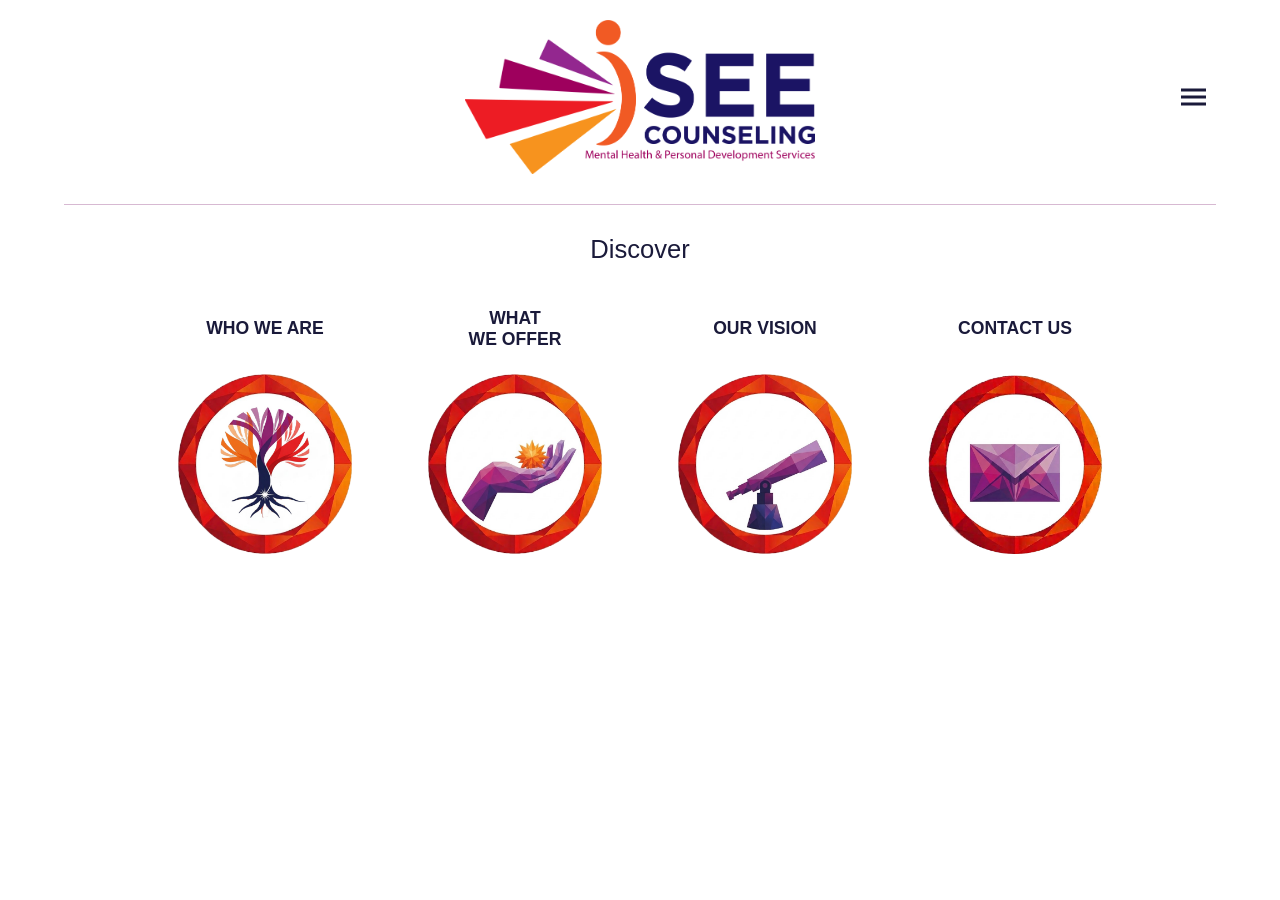
<file: index.html>
<!DOCTYPE html>
<html lang="en">
<head>
    <meta charset="UTF-8">
    <meta name="viewport" content="width=device-width, initial-scale=1.0">
    <title>I See Counseling - Home</title>
    <style>
        /* Core Brand Colors */
        :root {
            --navy: #1A1A3A;
            --red: #E82431;
            --systemic-orange: #E85E2E;
            --purple: #D067C0;
            --maroon: #7A1A6B;
            --sage-orange: #E18318;
        }

        body {
            margin: 0;
            padding: 0;
            font-family: 'Segoe UI', Tahoma, Geneva, Verdana, sans-serif;
            background-color: #ffffff;
            color: var(--navy);
            text-align: center;
            overflow-x: hidden; /* Prevents side-scrolling on mobile */
        }

        /* Header & Navigation (Responsive) */
        header {
            display: flex;
            justify-content: center;
            align-items: center;
            padding: 20px 5%;
            position: relative;
            z-index: 1000;
        }

        .main-logo {
            max-width: 350px;
            width: 100%;
            height: auto;
        }

        .menu-container {
            position: absolute;
            right: 5%;
            top: 50%;
            transform: translateY(-50%);
        }

        #menu-toggle {
            display: none;
        }

        .hamburger {
            cursor: pointer;
            display: block;
            padding: 10px;
        }

        .hamburger div {
            width: 25px;
            height: 3px;
            background-color: var(--navy);
            margin: 4px 0;
            transition: 0.3s;
        }

        .dropdown-content {
            display: none;
            position: absolute;
            right: 0;
            top: 100%;
            background-color: #ffffff;
            min-width: 180px;
            box-shadow: 0px 8px 16px rgba(0,0,0,0.1);
            border: 1px solid #eee;
            text-align: right;
            border-radius: 4px;
        }

        .dropdown-content a {
            color: var(--navy);
            padding: 15px 20px;
            text-decoration: none;
            display: block;
            font-weight: 500;
        }

        .dropdown-content a:hover {
            background-color: #f9f9f9;
            color: var(--red);
        }

        #menu-toggle:checked ~ .dropdown-content {
            display: block;
        }

        /* Responsive Divider */
        .divider {
            width: 90%;
            height: 1px;
            background-color: var(--maroon);
            margin: 10px auto 30px;
            opacity: 0.3;
        }

        /* Discover Text */
        .discover-text {
            display: block;
            color: var(--navy);
            font-size: 1.6rem;
            font-weight: 500;
            margin-bottom: 40px;
        }

        /* Responsive Grid (Flexbox) */
        .nav-grid {
            display: flex;
            justify-content: center;
            align-items: flex-start;
            flex-wrap: wrap; /* Allows wrapping on smaller screens */
            gap: 30px;
            padding: 0 20px 40px;
            max-width: 1200px;
            margin: 0 auto;
        }

        .nav-item {
            display: flex;
            flex-direction: column;
            align-items: center;
            width: 220px;
            text-decoration: none;
            color: inherit;
            transition: transform 0.3s ease;
        }

        .nav-item:hover {
            transform: translateY(-5px);
        }

        .nav-item span {
            font-weight: bold;
            margin-bottom: 20px;
            font-size: 1.1rem;
            height: 50px;
            display: flex;
            align-items: center;
            text-align: center;
            text-transform: uppercase;
        }

        /* Uniform Image Containers */
        .icon-box {
            width: 180px;
            height: 180px;
            display: flex;
            justify-content: center;
            align-items: center;
            background-color: transparent;
        }

        .icon-box img {
            width: 100%;
            height: 100%;
            object-fit: contain; /* Ensures icons aren't cropped */
        }

        /* Media Queries for Flexible Viewing */

        /* Desktop Adjustments */
        @media (min-width: 1024px) {
            .nav-grid {
                flex-wrap: nowrap; /* Forces horizontal row on wide screens */
            }
        }

        /* Tablet/Mobile Adjustments */
        @media (max-width: 768px) {
            .main-logo {
                max-width: 250px;
            }

            .nav-grid {
                flex-direction: column; /* Vertical stack for phones */
                align-items: center;
            }

            .nav-item {
                width: 100%;
                margin-bottom: 20px;
            }

            .icon-box {
                width: 150px; /* Slightly smaller for mobile screens */
                height: 150px;
            }
        }
    </style>
</head>
<body>

    <header>
        <img src="images/main-logo.png" alt="I See Counseling" class="main-logo">
        
        <div class="menu-container">
            <input type="checkbox" id="menu-toggle">
            <label for="menu-toggle" class="hamburger">
                <div></div>
                <div></div>
                <div></div>
            </label>
            <nav class="dropdown-content">
                <a href="about.html">About</a>
                <a href="#">Services</a>
                <a href="#">Vision</a>
                <a href="#">Contact Us</a>
            </nav>
        </div>
    </header>

    <div class="divider"></div>

    <span class="discover-text">Discover</span>

    <div class="nav-grid">
        <!-- Who We Are -->
        <a href="about.html" class="nav-item">
            <span>Who We Are</span>
            <div class="icon-box">
                <img src="images/who-we-are.png" alt="Who We Are">
            </div>
        </a>

        <!-- What We Offer - AMENDED -->
<a href="services.html" class="nav-item">
    <span>What<br>We Offer</span>
    <div class="icon-box">
        <img src="images/offer.png" alt="What We Offer">
    </div>
</a>

        <!-- Our Vision -->
        <a href="#" class="nav-item">
            <span>Our Vision</span>
            <div class="icon-box">
                <img src="images/vision.png" alt="Our Vision">
            </div>
        </a>

        <!-- Contact Us -->
        <a href="#" class="nav-item">
            <span>Contact Us</span>
            <div class="icon-box">
                <img src="images/contact.png" alt="Contact Us">
            </div>
        </a>
    </div>

</body>
</html>
</file>
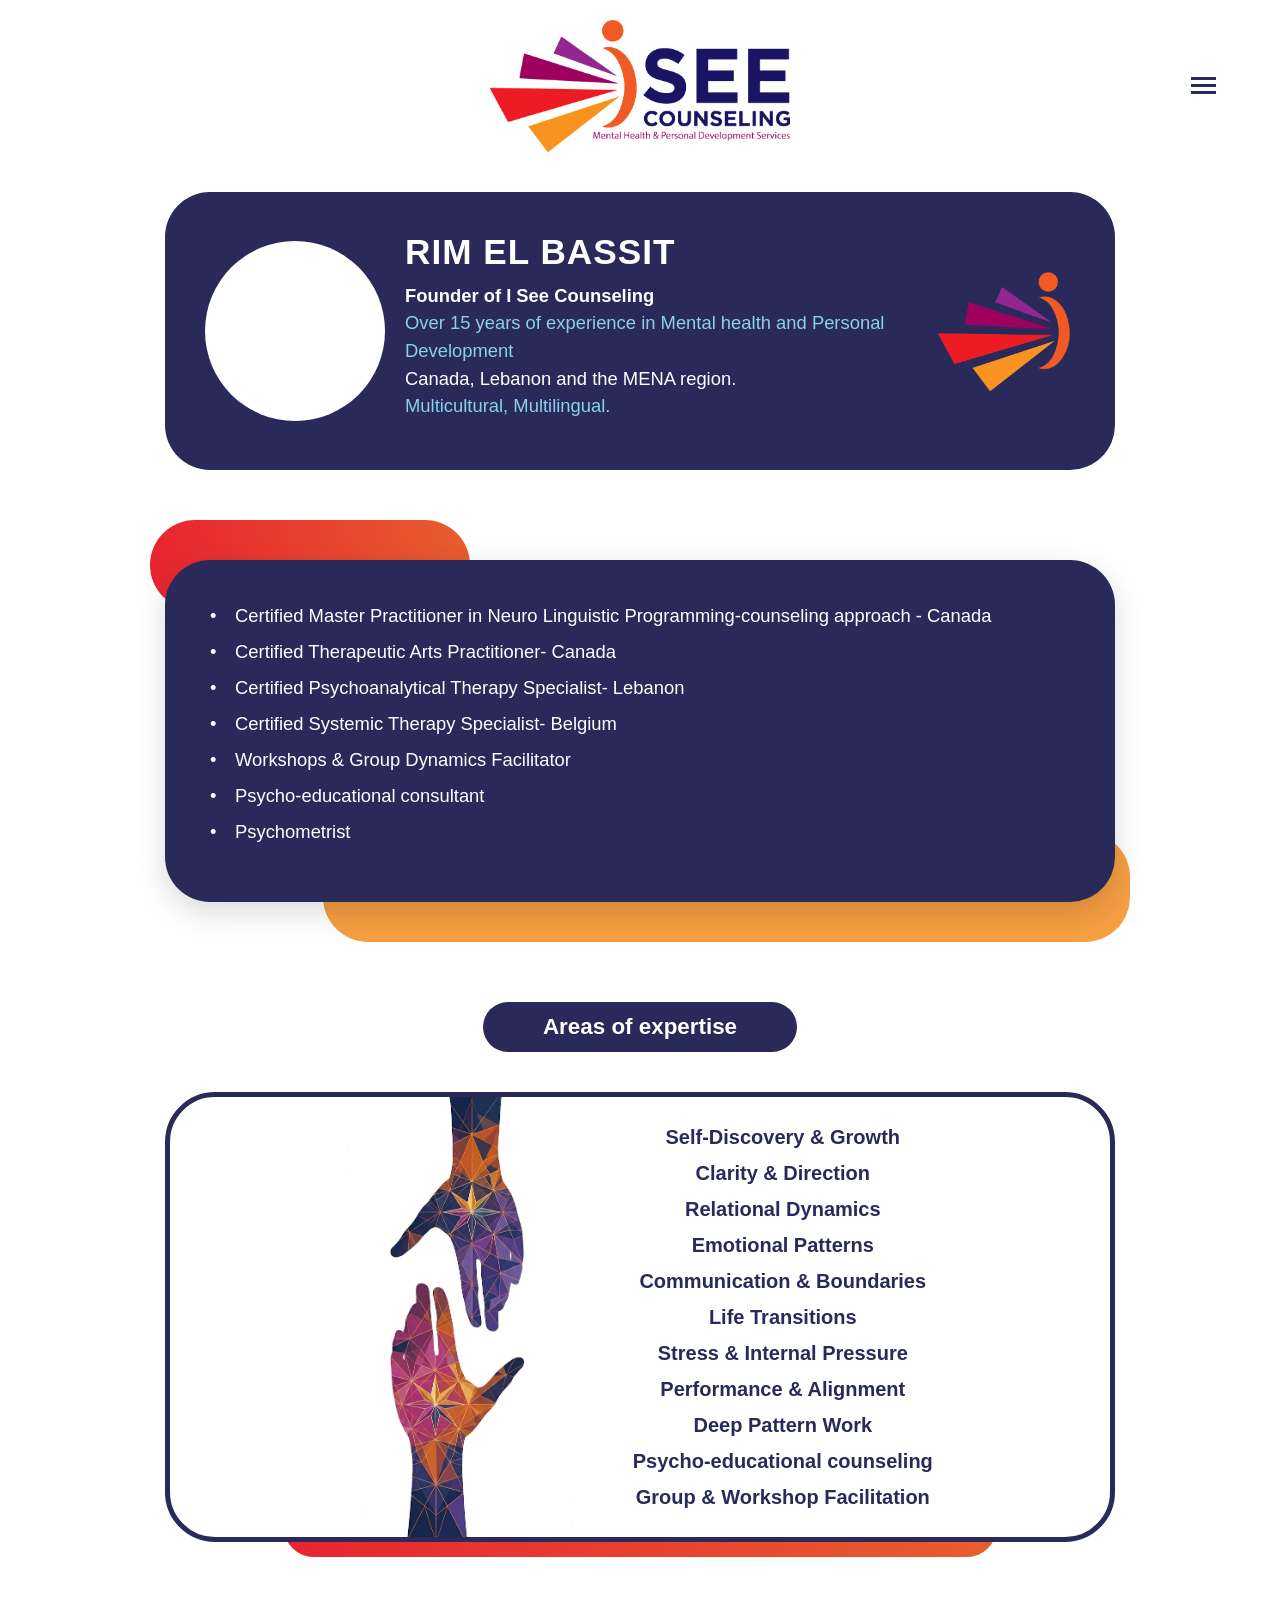
<file: about.html>
<!DOCTYPE html>
<html lang="en">
<head>
    <meta charset="UTF-8">
    <meta name="viewport" content="width=device-width, initial-scale=1.0">
    <title>About - I See Counseling</title>
    <style>
        :root {
            /* Lighter Navy for a softer professional look */
            --navy: #2A2A5A; 
            --red: #E82431;
            --systemic-orange: #E85E2E;
            --light-orange: #F59E42;
            /* Baby Blue for requested bio text highlights */
            --baby-blue: #89CFF0; 
        }

        body {
            margin: 0;
            padding: 0;
            font-family: 'Segoe UI', Tahoma, Geneva, Verdana, sans-serif;
            background-color: #ffffff;
            display: flex;
            flex-direction: column;
            align-items: center;
            overflow-x: hidden;
        }

        /* --- Header Section --- */
        header {
            width: 100%;
            display: flex;
            justify-content: center;
            align-items: center;
            padding: 20px 0;
            position: relative;
        }

        .main-logo {
            max-width: 300px;
            height: auto;
        }

        /* --- Hamburger Menu --- */
        .menu-container {
            position: absolute;
            right: 5%;
        }
        #menu-toggle { display: none; }
        .hamburger { cursor: pointer; padding: 10px; }
        .hamburger div {
            width: 25px; height: 3px; background-color: var(--navy); margin: 4px 0;
        }
        .dropdown-content {
            display: none; position: absolute; right: 0; top: 40px;
            background: white; min-width: 160px; box-shadow: 0 8px 16px rgba(0,0,0,0.1);
            z-index: 100; border-radius: 4px;
        }
        .dropdown-content a {
            color: var(--navy); padding: 12px 16px; text-decoration: none; display: block;
        }
        #menu-toggle:checked ~ .dropdown-content { display: block; }

        /* --- Main Layout --- */
        .container {
            width: 90%;
            max-width: 950px;
            margin-top: 20px;
            padding-bottom: 80px;
            display: flex;
            flex-direction: column;
            align-items: center; 
        }

        /* --- Top Bio Card --- */
        .bio-card {
            background-color: var(--navy);
            border-radius: 45px;
            padding: 40px;
            display: flex;
            flex-wrap: wrap;
            align-items: center;
            gap: 20px;
            position: relative;
            text-align: left;
            color: #ffffff;
            width: 100%;
            box-sizing: border-box;
        }

        .photo-placeholder {
            width: 180px;
            height: 180px;
            background-color: white;
            border-radius: 50%;
            flex-shrink: 0;
        }

        .bio-text { flex: 1; }
        .bio-text h1 { margin: 0; font-size: 2.2rem; letter-spacing: 1px; color: white; }
        .bio-text p { margin: 10px 0; line-height: 1.5; font-size: 1.15rem; }
        
        /* Baby Blue text styling */
        .highlight-text { color: var(--baby-blue); font-weight: 500; }

        .card-logo {
            width: 140px;
            height: auto;
            margin-left: auto;
        }

        /* --- Middle Certification Card --- */
        .cert-section {
            position: relative;
            margin-top: 70px;
            padding: 20px 0;
            width: 100%;
        }

        .bg-accent-red {
            position: absolute;
            top: -20px; left: -15px;
            width: 320px; height: 90px;
            background: linear-gradient(to right, var(--red), var(--systemic-orange));
            border-radius: 45px;
            z-index: -1;
        }

        .bg-accent-orange {
            position: absolute;
            bottom: -20px; right: -15px;
            width: 85%; height: 110px;
            background: var(--light-orange);
            border-radius: 45px;
            z-index: -1;
        }

        .cert-card {
            background-color: var(--navy);
            border-radius: 45px;
            padding: 45px;
            text-align: left;
            color: white;
            box-shadow: 0 10px 30px rgba(0,0,0,0.15);
        }

        .cert-card ul { list-style: none; padding: 0; margin: 0; }
        .cert-card li {
            position: relative; padding-left: 25px; margin-bottom: 14px; font-size: 1.15rem;
        }
        .cert-card li::before {
            content: "•"; position: absolute; left: 0; color: white;
        }

        /* --- Centered Label --- */
        .expertise-header {
            background-color: var(--navy);
            color: white;
            padding: 12px 60px;
            border-radius: 30px;
            font-weight: bold;
            font-size: 1.4rem;
            margin: 80px 0 40px;
            text-align: center;
            display: inline-block;
        }

        /* --- Bottom Expertise Card --- */
        .expertise-outer {
            position: relative;
            width: 100%;
        }

        .expertise-bg-line {
            position: absolute;
            bottom: -15px; left: 50%;
            transform: translateX(-50%);
            width: 75%; height: 60px;
            background: linear-gradient(to right, var(--red), var(--systemic-orange));
            border-radius: 30px;
            z-index: -1;
        }

        .expertise-card {
            border: 5px solid var(--navy);
            border-radius: 50px;
            padding: 0 45px; /* Removed top/bottom padding to let img touch border */
            display: flex;
            align-items: center;
            justify-content: center;
            gap: 60px;
            color: var(--navy);
            background: white;
            box-sizing: border-box;
            height: 450px; /* Set height to control the stretch */
            overflow: hidden;
        }

        /* Stretches img to touch top and bottom border */
        .expertise-img {
            height: 100%;
            width: auto;
            object-fit: cover;
            display: block;
        }

        .expertise-list {
            text-align: center; 
            font-weight: bold;
            font-size: 1.25rem;
            line-height: 1.8;
            padding: 20px 0;
        }

        /* --- Mobile Responsiveness --- */
        @media (max-width: 768px) {
            .bio-card { text-align: center; justify-content: center; }
            .card-logo { margin: 20px auto 0; }
            .expertise-card { 
                flex-direction: column; 
                height: auto; 
                padding: 30px; 
                gap: 20px;
            }
            .expertise-img { 
                width: 100%; 
                height: 200px; 
                object-fit: contain; 
            }
            .bg-accent-orange { width: 95%; }
            .expertise-bg-line { width: 90%; }
        }
    </style>
</head>
<body>

    <header>
        <img src="images/main-logo.png" alt="I See Counseling" class="main-logo">
        <div class="menu-container">
            <input type="checkbox" id="menu-toggle">
            <label for="menu-toggle" class="hamburger">
                <div></div><div></div><div></div>
            </label>
            <nav class="dropdown-content">
                <a href="index.html">Home</a>
                <a href="#">Services</a>
                <a href="#">Vision</a>
                <a href="#">Contact Us</a>
            </nav>
        </div>
    </header>

    <div class="container">
        
        <!-- Bio Card -->
        <section class="bio-card">
            <div class="photo-placeholder"></div>
            <div class="bio-text">
                <h1>RIM EL BASSIT</h1>
                <p><strong>Founder of I See Counseling</strong><br>
                <span class="highlight-text">Over 15 years of experience in Mental health and Personal Development</span><br>
                Canada, Lebanon and the MENA region.<br>
                <span class="highlight-text">Multicultural, Multilingual.</span></p>
            </div>
            <img src="images/butterfly-logo.png" alt="Logo" class="card-logo">
        </section>

        <!-- Certifications -->
        <section class="cert-section">
            <div class="bg-accent-red"></div>
            <div class="bg-accent-orange"></div>
            <div class="cert-card">
                <ul>
                    <li>Certified Master Practitioner in Neuro Linguistic Programming-counseling approach - Canada</li>
                    <li>Certified Therapeutic Arts Practitioner- Canada</li>
                    <li>Certified Psychoanalytical Therapy Specialist- Lebanon</li>
                    <li>Certified Systemic Therapy Specialist- Belgium</li>
                    <li>Workshops & Group Dynamics Facilitator</li>
                    <li>Psycho-educational consultant</li>
                    <li>Psychometrist</li>
                </ul>
            </div>
        </section>

        <!-- Centered Sentence Label -->
        <div class="expertise-header">Areas of expertise</div>
        
        <!-- Bottom Section -->
        <section class="expertise-outer">
            <div class="expertise-bg-line"></div>
            <div class="expertise-card">
                <img src="images/2 hands.png" alt="Expertise" class="expertise-img">
                <div class="expertise-list">
                    Self-Discovery & Growth<br>
                    Clarity & Direction<br>
                    Relational Dynamics<br>
                    Emotional Patterns<br>
                    Communication & Boundaries<br>
                    Life Transitions<br>
                    Stress & Internal Pressure<br>
                    Performance & Alignment<br>
                    Deep Pattern Work<br>
                    Psycho-educational counseling<br>
                    Group & Workshop Facilitation
                </div>
            </div>
        </section>

    </div>

</body>
</html>
</file>
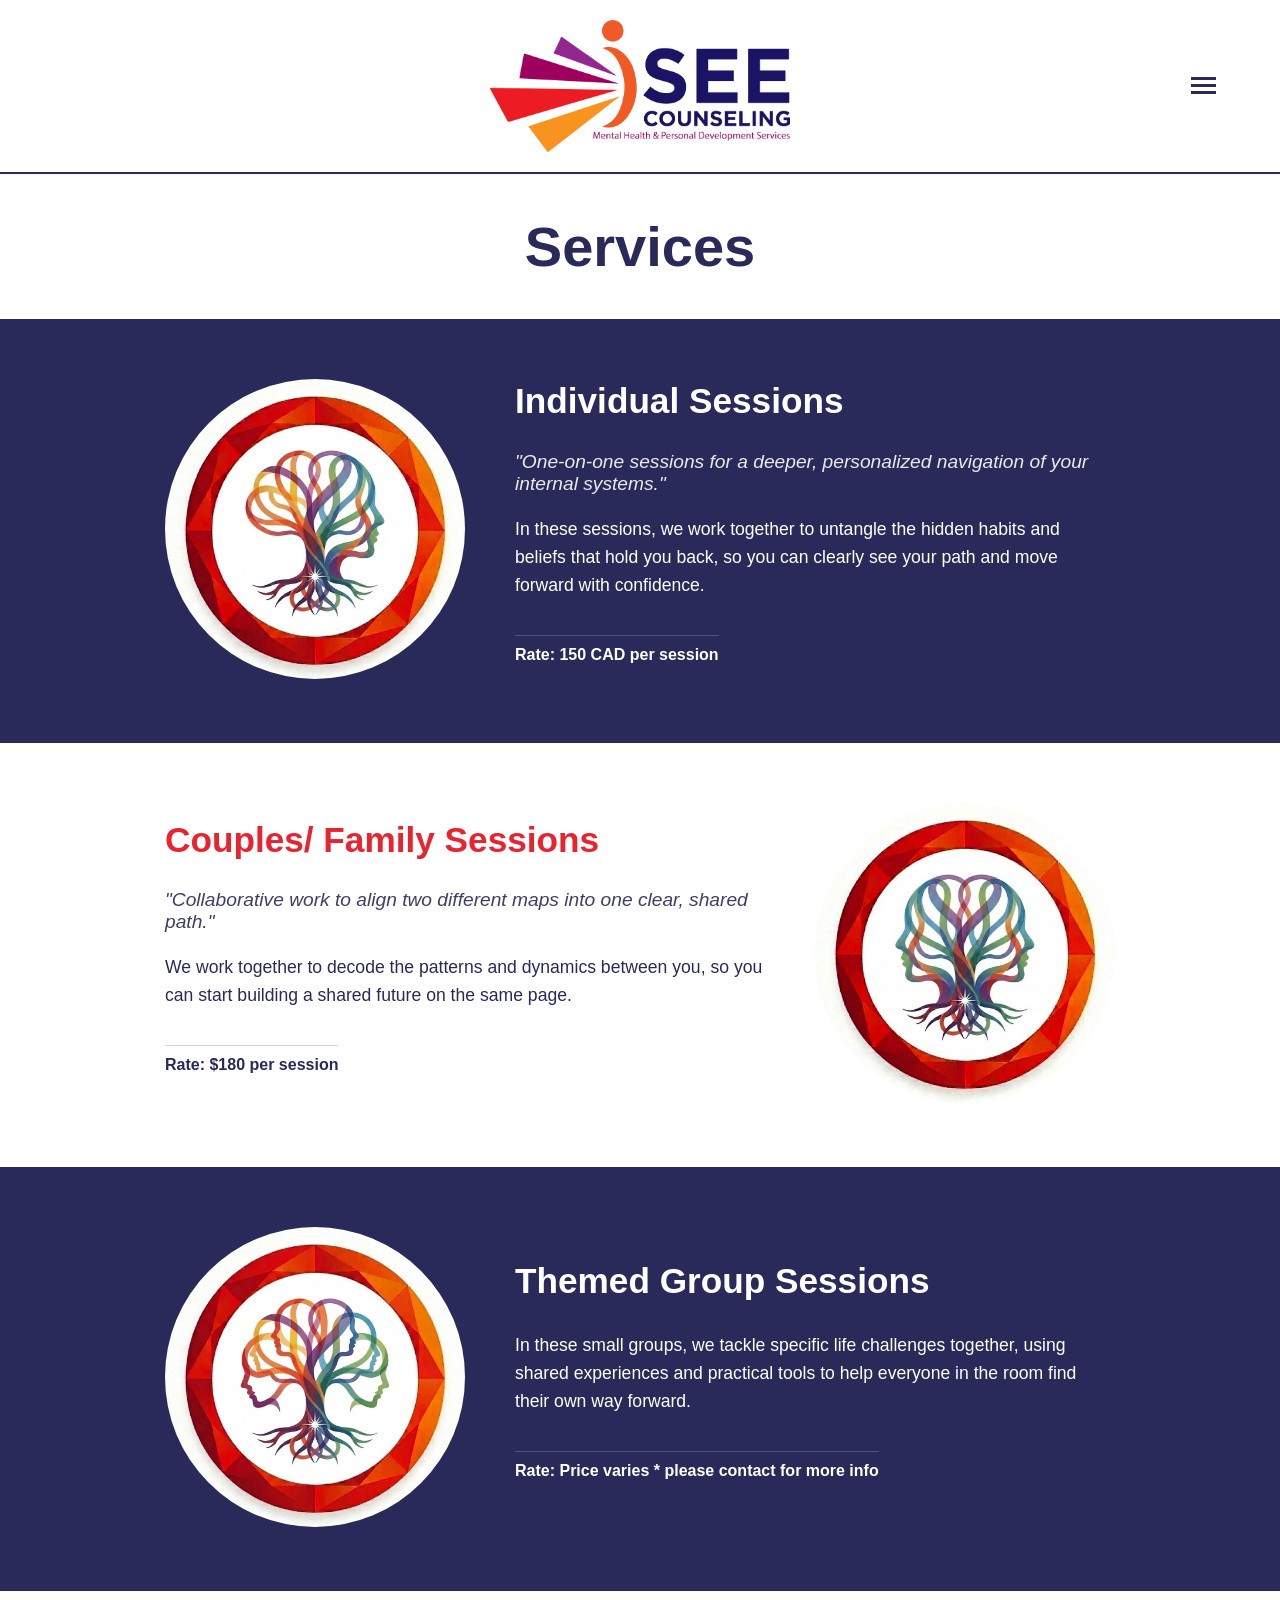
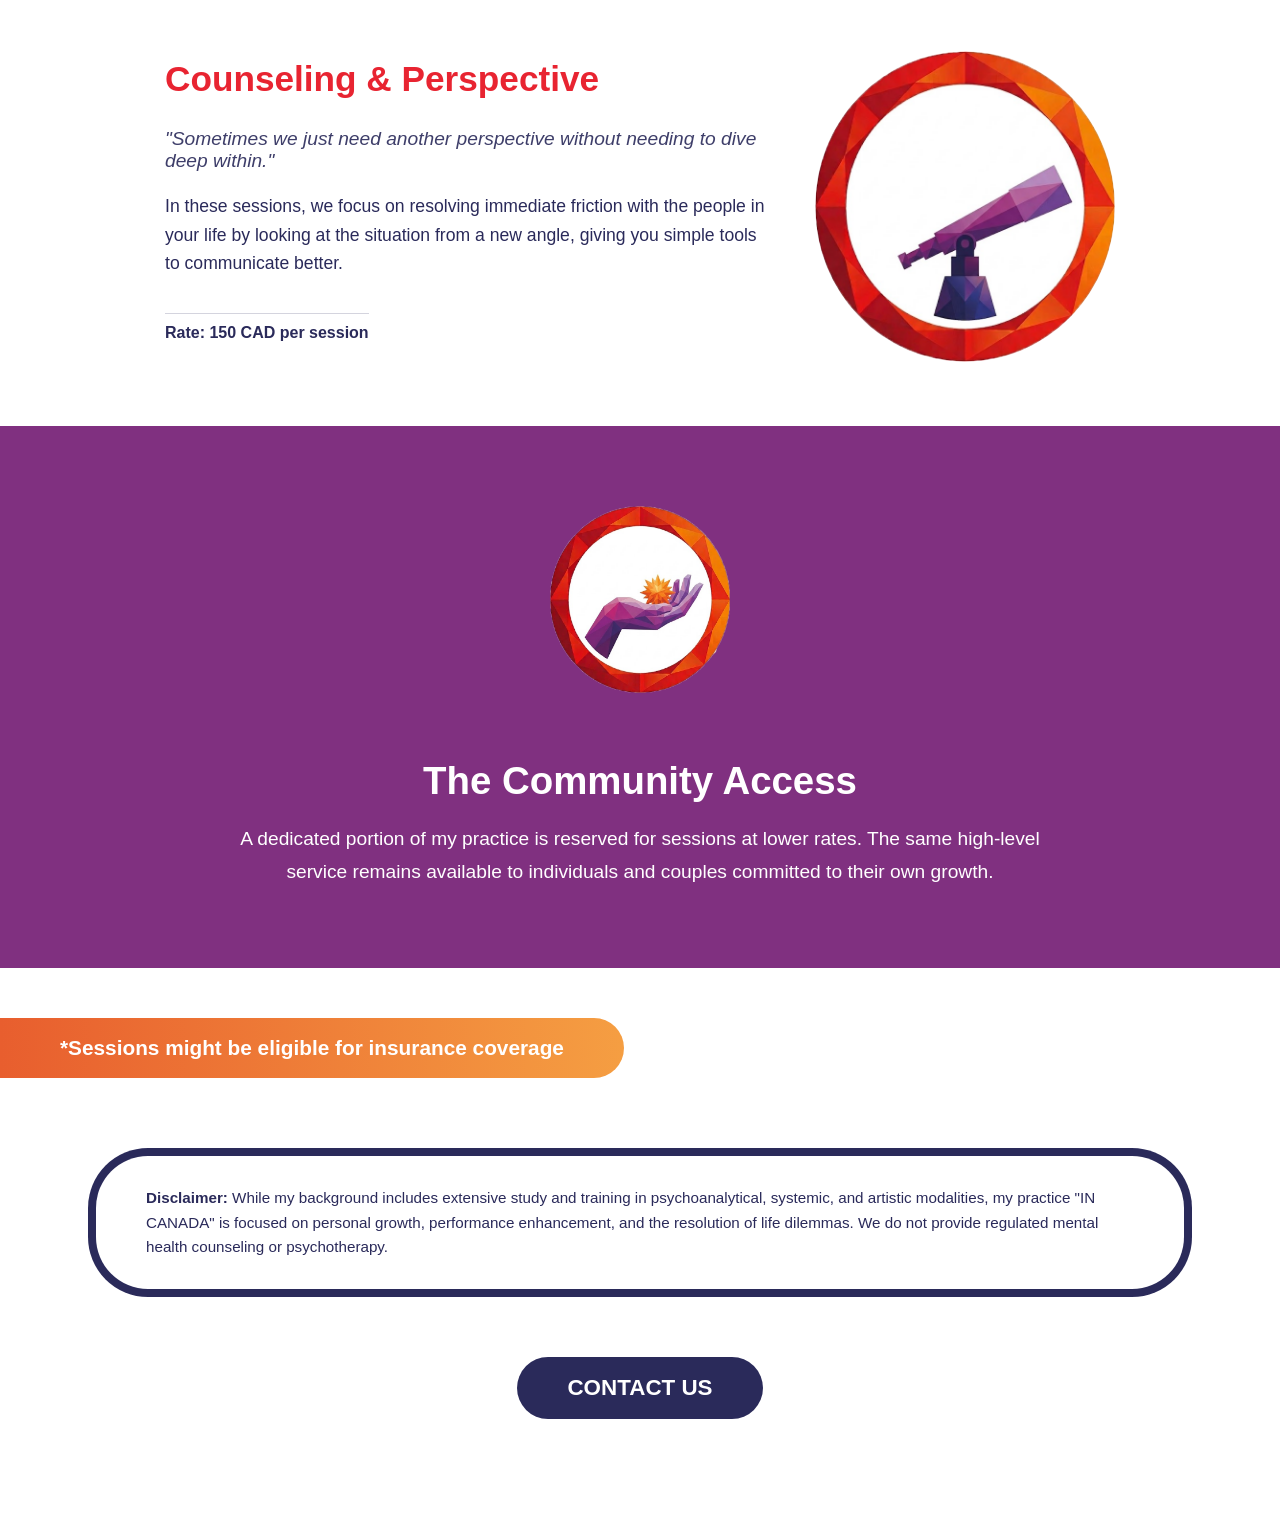
<file: services.html>
<!DOCTYPE html>
<html lang="en">
<head>
    <meta charset="UTF-8">
    <meta name="viewport" content="width=device-width, initial-scale=1.0">
    <title>Services - I See Counseling</title>
    <style>
        :root {
            --navy: #2A2A5A; 
            --red: #E82431;
            --systemic-orange: #E85E2E;
            --light-orange: #F59E42;
            --purple-accent: #803080;
        }

        body {
            margin: 0;
            padding: 0;
            font-family: 'Segoe UI', Tahoma, Geneva, Verdana, sans-serif;
            background-color: #ffffff;
            color: var(--navy);
            display: flex;
            flex-direction: column;
            align-items: center;
        }

        /* --- Header --- */
        header {
            width: 100%;
            display: flex;
            justify-content: center;
            align-items: center;
            padding: 20px 0;
            position: relative;
            border-bottom: 2px solid var(--navy);
        }

        .main-logo { max-width: 300px; height: auto; }

        .menu-container { position: absolute; right: 5%; }
        #menu-toggle { display: none; }
        .hamburger { cursor: pointer; padding: 10px; }
        .hamburger div { width: 25px; height: 3px; background-color: var(--navy); margin: 4px 0; }
        
        .dropdown-content {
            display: none; 
            position: absolute; 
            right: 0; 
            top: 40px;
            background: white; 
            min-width: 160px; 
            box-shadow: 0 8px 16px rgba(0,0,0,0.1);
            z-index: 100; 
            border-radius: 4px;
        }
        
        .dropdown-content a { color: var(--navy); padding: 12px 16px; text-decoration: none; display: block; }
        #menu-toggle:checked ~ .dropdown-content { display: block; }

        .page-title {
            font-family: 'Cursive', 'Brush Script MT', sans-serif;
            font-size: 3.5rem;
            color: var(--navy);
            margin: 40px 0;
        }

        /* --- Services --- */
        .services-container { width: 100%; }

        .service-row {
            display: flex;
            align-items: center;
            justify-content: center;
            padding: 60px 10%;
            gap: 50px;
        }

        .service-row.dark { background-color: var(--navy); color: white; }
        .service-row.light { background-color: #ffffff; color: var(--navy); }

        .service-img-container { flex: 0 0 300px; text-align: center; }
        .service-img { width: 100%; max-width: 300px; height: auto; border-radius: 50%; }

        .service-content { flex: 1; max-width: 600px; }
        .service-content h2 { font-size: 2.2rem; margin-top: 0; font-weight: bold; }
        .service-content h2.red-text { color: var(--red); }
        .service-content .quote { font-style: italic; margin-bottom: 20px; font-size: 1.2rem; opacity: 0.9; }
        .service-content .description { line-height: 1.6; margin-bottom: 20px; font-size: 1.1rem; }
        .service-content .rate { font-weight: bold; font-size: 1rem; border-top: 1px solid rgba(255,255,255,0.2); padding-top: 10px; display: inline-block; }
        .service-row.light .rate { border-top: 1px solid rgba(42, 42, 90, 0.2); }

        /* --- Community Access --- */
        .community-section {
            background-color: var(--purple-accent);
            color: white;
            width: 100%;
            padding: 80px 0;
            text-align: center;
        }
        .community-img { width: 180px; margin-bottom: 30px; }
        .community-content h2 { font-size: 2.4rem; margin-bottom: 20px; }
        .community-content p { max-width: 800px; margin: 0 auto; line-height: 1.7; font-size: 1.2rem; padding: 0 20px; }

        /* --- Insurance & Disclaimer --- */
        .insurance-banner {
            background: linear-gradient(to right, var(--systemic-orange), var(--light-orange));
            color: white;
            padding: 18px 60px;
            border-radius: 0 50px 50px 0;
            margin: 50px 0;
            align-self: flex-start;
            font-weight: bold;
            font-size: 1.3rem;
        }

        .disclaimer-container {
            width: 85%;
            max-width: 1100px;
            background-color: var(--navy);
            border-radius: 60px;
            padding: 8px;
            margin: 20px auto 60px;
        }
        .disclaimer-inner {
            background-color: white;
            border-radius: 52px;
            padding: 30px 50px;
            font-size: 0.95rem;
            line-height: 1.6;
            color: var(--navy);
            text-align: left;
        }

        .contact-btn {
            background-color: var(--navy);
            color: white;
            padding: 18px 50px;
            border-radius: 35px;
            text-decoration: none;
            font-weight: bold;
            font-size: 1.4rem;
            margin-bottom: 100px;
            display: inline-block;
            transition: transform 0.2s;
        }
        .contact-btn:hover { transform: scale(1.05); }

        @media (max-width: 900px) {
            .service-row { flex-direction: column !important; text-align: center; padding: 40px 5%; }
            .service-row.reverse { flex-direction: column !important; }
            .page-title { font-size: 2.5rem; }
        }
    </style>
</head>
<body>

    <header>
        <img src="images/main-logo.png" alt="I See Counseling" class="main-logo">
        <div class="menu-container">
            <input type="checkbox" id="menu-toggle">
            <label for="menu-toggle" class="hamburger">
                <div></div><div></div><div></div>
            </label>
            <nav class="dropdown-content">
                <a href="index.html">Home</a>
                <a href="about.html">Who we are</a>
                <a href="services.html">Services</a>
                <a href="contact.html">Contact Us</a>
            </nav>
        </div>
    </header>

    <h1 class="page-title">Services</h1>

    <div class="services-container">
        <!-- Individual Sessions -->
        <section class="service-row dark">
            <div class="service-img-container">
                <img src="images/individualhead.png" alt="Individual Sessions" class="service-img">
            </div>
            <div class="service-content">
                <h2>Individual Sessions</h2>
                <p class="quote">"One-on-one sessions for a deeper, personalized navigation of your internal systems."</p>
                <p class="description">In these sessions, we work together to untangle the hidden habits and beliefs that hold you back, so you can clearly see your path and move forward with confidence.</p>
                <p class="rate">Rate: 150 CAD per session</p>
            </div>
        </section>

        <!-- Couples/Family Sessions -->
        <section class="service-row light reverse" style="flex-direction: row-reverse;">
            <div class="service-img-container">
                <img src="images/couplehead.png" alt="Couples Sessions" class="service-img">
            </div>
            <div class="service-content">
                <h2 class="red-text">Couples/ Family Sessions</h2>
                <p class="quote">"Collaborative work to align two different maps into one clear, shared path."</p>
                <p class="description">We work together to decode the patterns and dynamics between you, so you can start building a shared future on the same page.</p>
                <p class="rate">Rate: $180 per session</p>
            </div>
        </section>

        <!-- Themed Group Sessions -->
        <section class="service-row dark">
            <div class="service-img-container">
                <img src="images/grouphead.png" alt="Group Sessions" class="service-img">
            </div>
            <div class="service-content">
                <h2>Themed Group Sessions</h2>
                <p class="description">In these small groups, we tackle specific life challenges together, using shared experiences and practical tools to help everyone in the room find their own way forward.</p>
                <p class="rate">Rate: Price varies * please contact for more info</p>
            </div>
        </section>

        <!-- Counseling & Perspective -->
        <section class="service-row light reverse" style="flex-direction: row-reverse;">
            <div class="service-img-container">
                <img src="images/vision.png" alt="Perspective" class="service-img">
            </div>
            <div class="service-content">
                <h2 class="red-text">Counseling & Perspective</h2>
                <p class="quote">"Sometimes we just need another perspective without needing to dive deep within."</p>
                <p class="description">In these sessions, we focus on resolving immediate friction with the people in your life by looking at the situation from a new angle, giving you simple tools to communicate better.</p>
                <p class="rate">Rate: 150 CAD per session</p>
            </div>
        </section>
    </div>

    <!-- Community Access -->
    <section class="community-section">
        <img src="images/offer.png" alt="Community Access" class="community-img">
        <div class="community-content">
            <h2>The Community Access</h2>
            <p>A dedicated portion of my practice is reserved for sessions at lower rates. The same high-level service remains available to individuals and couples committed to their own growth.</p>
        </div>
    </section>

    <div class="insurance-banner">*Sessions might be eligible for insurance coverage</div>

    <div class="disclaimer-container">
        <div class="disclaimer-inner">
            <strong>Disclaimer:</strong> While my background includes extensive study and training in psychoanalytical, systemic, and artistic modalities, my practice "IN CANADA" is focused on personal growth, performance enhancement, and the resolution of life dilemmas. We do not provide regulated mental health counseling or psychotherapy.
        </div>
    </div>

    <div style="text-align: center; width: 100%;">
        <a href="contact.html" class="contact-btn">CONTACT US</a>
    </div>

</body>
</html>
</file>
